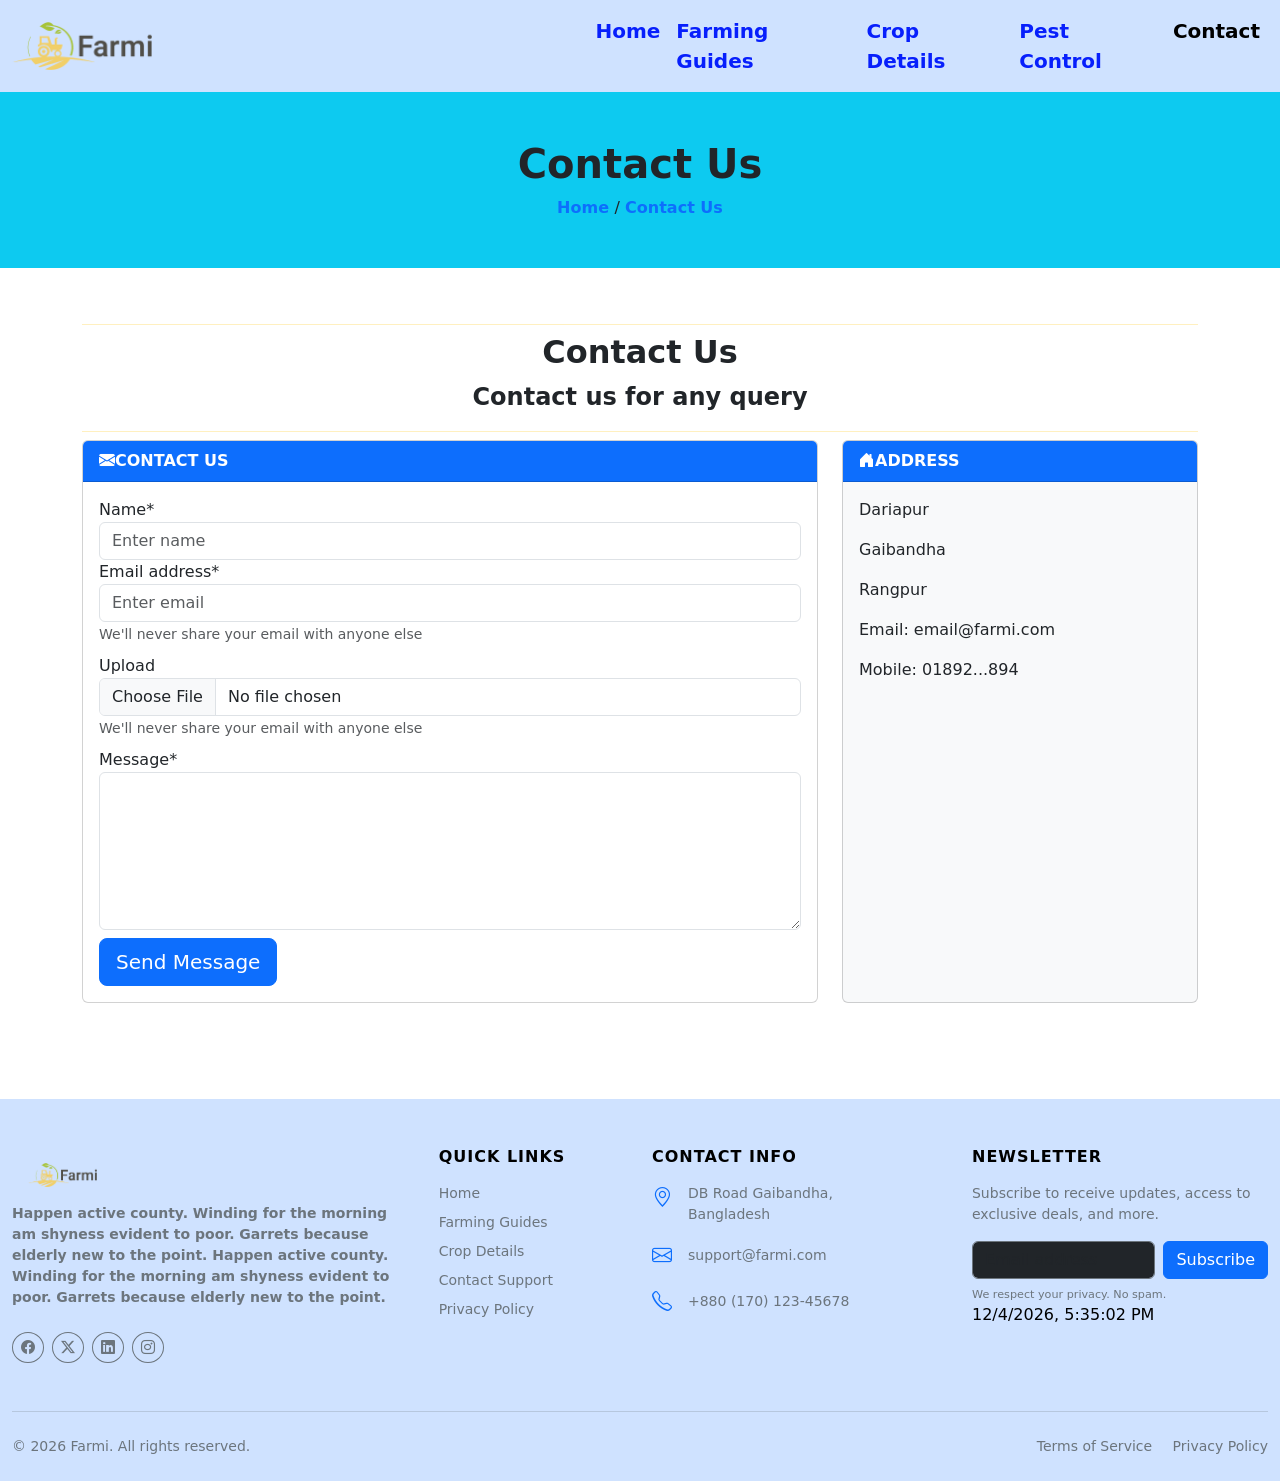
<file: contact.html>
<!doctype html>
<html lang="en">
    <head>
        <meta charset="utf-8">
        <meta name="viewport" content="width=device-width, initial-scale=1">
        <title>Agriculture</title>
        <link
            href="https://cdn.jsdelivr.net/npm/bootstrap@5.3.3/dist/css/bootstrap.min.css"
            rel="stylesheet"
            integrity="sha384-QWTKZyjpPEjISv5WaRU9OFeRpok6YctnYmDr5pNlyT2bRjXh0JMhjY6hW+ALEwIH"
            crossorigin="anonymous">
        <link rel="stylesheet"
            href="https://cdn.jsdelivr.net/npm/bootstrap-icons@1.11.3/font/bootstrap-icons.min.css">
        <link rel="stylesheet" href="assets/css/style.css">
    </head>
    <body>
        <header id="header-section" class="bg-primary-subtle">
            <div class="container-fluid p-0">
                <nav class="navbar navbar-expand-lg">
                    <div class="container-fluid">
                        <a class="navbar-brand" href="#"><img
                                src="assets/img/logo.png" alt class="w-25"></a>
                        <button class="navbar-toggler" type="button"
                            data-bs-toggle="collapse"
                            data-bs-target="#navbarNav"
                            aria-controls="navbarNav" aria-expanded="false"
                            aria-label="Toggle navigation">
                            <span class="navbar-toggler-icon"></span>
                        </button>
                        <div class="collapse navbar-collapse" id="navbarNav">
                            <ul class="navbar-nav ms-auto">
                                <li class="nav-item">
                                    <a class="nav-link  fs-5 fw-bold"
                                        aria-current="page"
                                        href="index.html">Home</a>
                                </li>
                                <li class="nav-item">
                                    <a class="nav-link fs-5 fw-bold"
                                        href="farming.html">Farming Guides</a>
                                </li>
                                <li class="nav-item">
                                    <a class="nav-link fs-5 fw-bold"
                                        href="crop.html">Crop Details</a>
                                </li>
                                <li class="nav-item">
                                    <a class="nav-link fs-5 fw-bold"
                                        href="pest.html">Pest Control</a>
                                </li>
                                <li class="nav-item">
                                    <a class="nav-link fs-5 fw-bold active"
                                        href="contact.html">Contact</a>
                                </li>
                            </ul>
                        </div>
                    </div>
                </nav>
            </div>
        </header>

        <section id="breadcrumb"
            class="py-5 bg-info d-flex justify-content-center">
            <div class="text-center">
                <h2 class="fs-1 fw-bold">Contact Us </h2>
                <a href="index.html" class="text-decoration-none fw-bold">Home </a><span> /
                </span><a href="contact.html" class="text-decoration-none fw-bold">Contact Us </a>
            </div>
        </section>

        <!-- contact section here -->
        <section id="contact_section" class="py-5">
            <div class="container">
                <div class="contact-content text-center">
                    <hr class="my-2 text-warning">
                    <h2 class="fw-bold">Contact Us</h2>
                    <p class="fw-bold fs-4">Contact us for any query</p>
                    <hr class="my-2 text-warning">
                </div>
                <div class="row">
                    <div class="col-md-8">
                        <div class="card">
                            <div
                                class="card-header text-white bg-primary fw-bold">
                                <i class="bi bi-envelope-fill"></i>CONTACT US
                            </div>
                            <div class="card-body">
                                <form action>
                                    <div class="form-group">
                                        <label
                                            for="name">Name<span>*</span></label>
                                        <input type="text" class="form-control"
                                            placeholder="Enter name" required>
                                    </div>
                                    <div form-group class="mb-2">
                                        <label for="email">Email
                                            address<span>*</span></label>
                                        <input type="email" class="form-control"
                                            placeholder="Enter email" required>
                                        <small id="emailHelp"
                                            class="form-text text-muted">We'll
                                            never share your email with anyone
                                            else</small>
                                    </div>
                                    <div class="form-group mb-2">
                                        <label for="upload">Upload</label>
                                        <input type="file" class="form-control"
                                            id="upload" aria-describedby="file"
                                            placeholder="Enter email"
                                            required>
                                        <small id="emailHelp"
                                            class="form-text text-muted">We'll
                                            never share your email with anyone
                                            else</small>
                                    </div>
                                    <div class="form-group">
                                        <label
                                            for="message">Message<span>*</span></label>
                                        <textarea name id="message"
                                            class="form-control" rows="6"
                                            required></textarea>
                                    </div>
                                    <div class="button mt-2">
                                        <button
                                            class="btn btn-primary btn-lg px-3">Send
                                            Message</button>
                                    </div>
                                </form>
                            </div>
                        </div>
                    </div>

                    <div class="col-md-4">
                        <div class="card bg-light mb-3">
                            <div
                                class="card-header bg-primary text-white text-uppercase fw-bold">
                                <i class="bi bi-house-door-fill"></i>Address
                            </div>
                            <div class="card-body">
                                <p>Dariapur</p>
                                <p>Gaibandha</p>
                                <p>Rangpur</p>
                                <p>Email: email@farmi.com</p>
                                <p>Mobile: 01892...894</p>
                            </div>
                        </div>
                    </div>
                </div>
            </div>
        </section>

        <!-- Big Custom Footer -->
        <footer class="bg-primary-subtle text-black pt-5 pb-4 mt-5">
            <div class="container-fluid">
                <div class="row gy-5">

                    <!-- Column 1: Brand & About -->
                    <div class="col-lg-4 col-md-6">
                        <img src="assets/img/logo.png" alt class="w-25 p-3">
                        <p class="text-secondary small mb-4"><strong>Happen
                                active county. Winding for the morning am
                                shyness evident to poor. Garrets because elderly
                                new to the point. Happen active county. Winding
                                for the morning am shyness evident to poor.
                                Garrets because elderly new to the
                                point.</strong></p>
                        <div class="d-flex gap-2">
                            <a href="#"
                                class="btn btn-sm btn-outline-secondary rounded-circle"><i
                                    class="bi bi-facebook"></i></a>
                            <a href="#"
                                class="btn btn-sm btn-outline-secondary rounded-circle"><i
                                    class="bi bi-twitter-x"></i></a>
                            <a href="#"
                                class="btn btn-sm btn-outline-secondary rounded-circle"><i
                                    class="bi bi-linkedin"></i></a>
                            <a href="#"
                                class="btn btn-sm btn-outline-secondary rounded-circle"><i
                                    class="bi bi-instagram"></i></a>
                        </div>
                    </div>

                    <!-- Column 2: Quick Links -->
                    <div class="col-lg-2 col-md-6">
                        <h6
                            class="text-black mb-3 text-uppercase fw-bold tracking-wide">Quick
                            Links</h6>
                        <ul
                            class="list-unstyled small text-secondary d-flex flex-column gap-2">
                            <li><a href="#"
                                    class="text-secondary text-decoration-none hover-white transition-all">Home</a></li>
                            <li><a href="#"
                                    class="text-secondary text-decoration-none hover-white transition-all">Farming
                                    Guides</a></li>
                            <li><a href="#"
                                    class="text-secondary text-decoration-none hover-white transition-all">Crop
                                    Details</a></li>
                            <li><a href="#"
                                    class="text-secondary text-decoration-none hover-white transition-all">Contact
                                    Support</a></li>
                            <li><a href="#"
                                    class="text-secondary text-decoration-none hover-white transition-all">Privacy
                                    Policy</a></li>
                        </ul>
                    </div>

                    <!-- Column 3: Contact Info -->
                    <div class="col-lg-3 col-md-6">
                        <h6
                            class="text-black mb-3 text-uppercase fw-bold tracking-wide">Contact
                            Info</h6>
                        <ul
                            class="list-unstyled small text-secondary d-flex flex-column gap-3">
                            <li class="d-flex gap-3 align-items-start">
                                <i class="bi bi-geo-alt fs-5 text-primary"></i>
                                <span>DB Road Gaibandha,<br>Bangladesh</span>
                            </li>
                            <li class="d-flex gap-3 align-items-center">
                                <i class="bi bi-envelope fs-5 text-primary"></i>
                                <span>support@farmi.com</span>
                            </li>
                            <li class="d-flex gap-3 align-items-center">
                                <i
                                    class="bi bi-telephone fs-5 text-primary"></i>
                                <span>+880 (170) 123-45678</span>
                            </li>
                        </ul>
                    </div>

                    <!-- Column 4: Newsletter -->
                    <div class="col-lg-3 col-md-6">
                        <h6
                            class="text-black mb-3 text-uppercase fw-bold tracking-wide">Newsletter</h6>
                        <p class="text-secondary small mb-3">Subscribe to
                            receive updates, access to exclusive deals, and
                            more.</p>
                        <form class="d-flex gap-2">
                            <input type="email"
                                class="form-control bg-dark text-light border-secondary"
                                placeholder="Email address" required>
                            <button class="btn btn-primary"
                                type="submit">Subscribe</button>
                        </form>
                        <div class="form-text text-secondary mt-2"
                            style="font-size: 0.7rem;">We respect your privacy.
                            No spam.</div>

                        <div id="time">time</div>
                    </div>

                </div>

                <!-- Simple Footer Copyright -->
                <hr class="border-secondary mt-5 mb-4">
                <div class="row align-items-center">
                    <div
                        class="col-md-6 text-center text-md-start small text-secondary mb-3 mb-md-0">
                        &copy; 2026 Farmi. All rights reserved.
                    </div>
                    <div class="col-md-6 text-center text-md-end small">
                        <a href="#"
                            class="text-secondary text-decoration-none me-3 hover-white">Terms
                            of Service</a>
                        <a href="#"
                            class="text-secondary text-decoration-none hover-white">Privacy
                            Policy</a>
                    </div>
                </div>
            </div>
        </footer>

        <script src="assets/js/main.js"></script>
        <script
            src="https://cdn.jsdelivr.net/npm/bootstrap@5.2.3/dist/js/bootstrap.bundle.min.js"
            integrity="sha384-kenU1KFdBIe4zVF0s0G1M5b4hcpxyD9F7jL+jjXkk+Q2h455rYXK/7HAuoJl+0I4"
            crossorigin="anonymous"></script>
    </body>
</html>
</file>
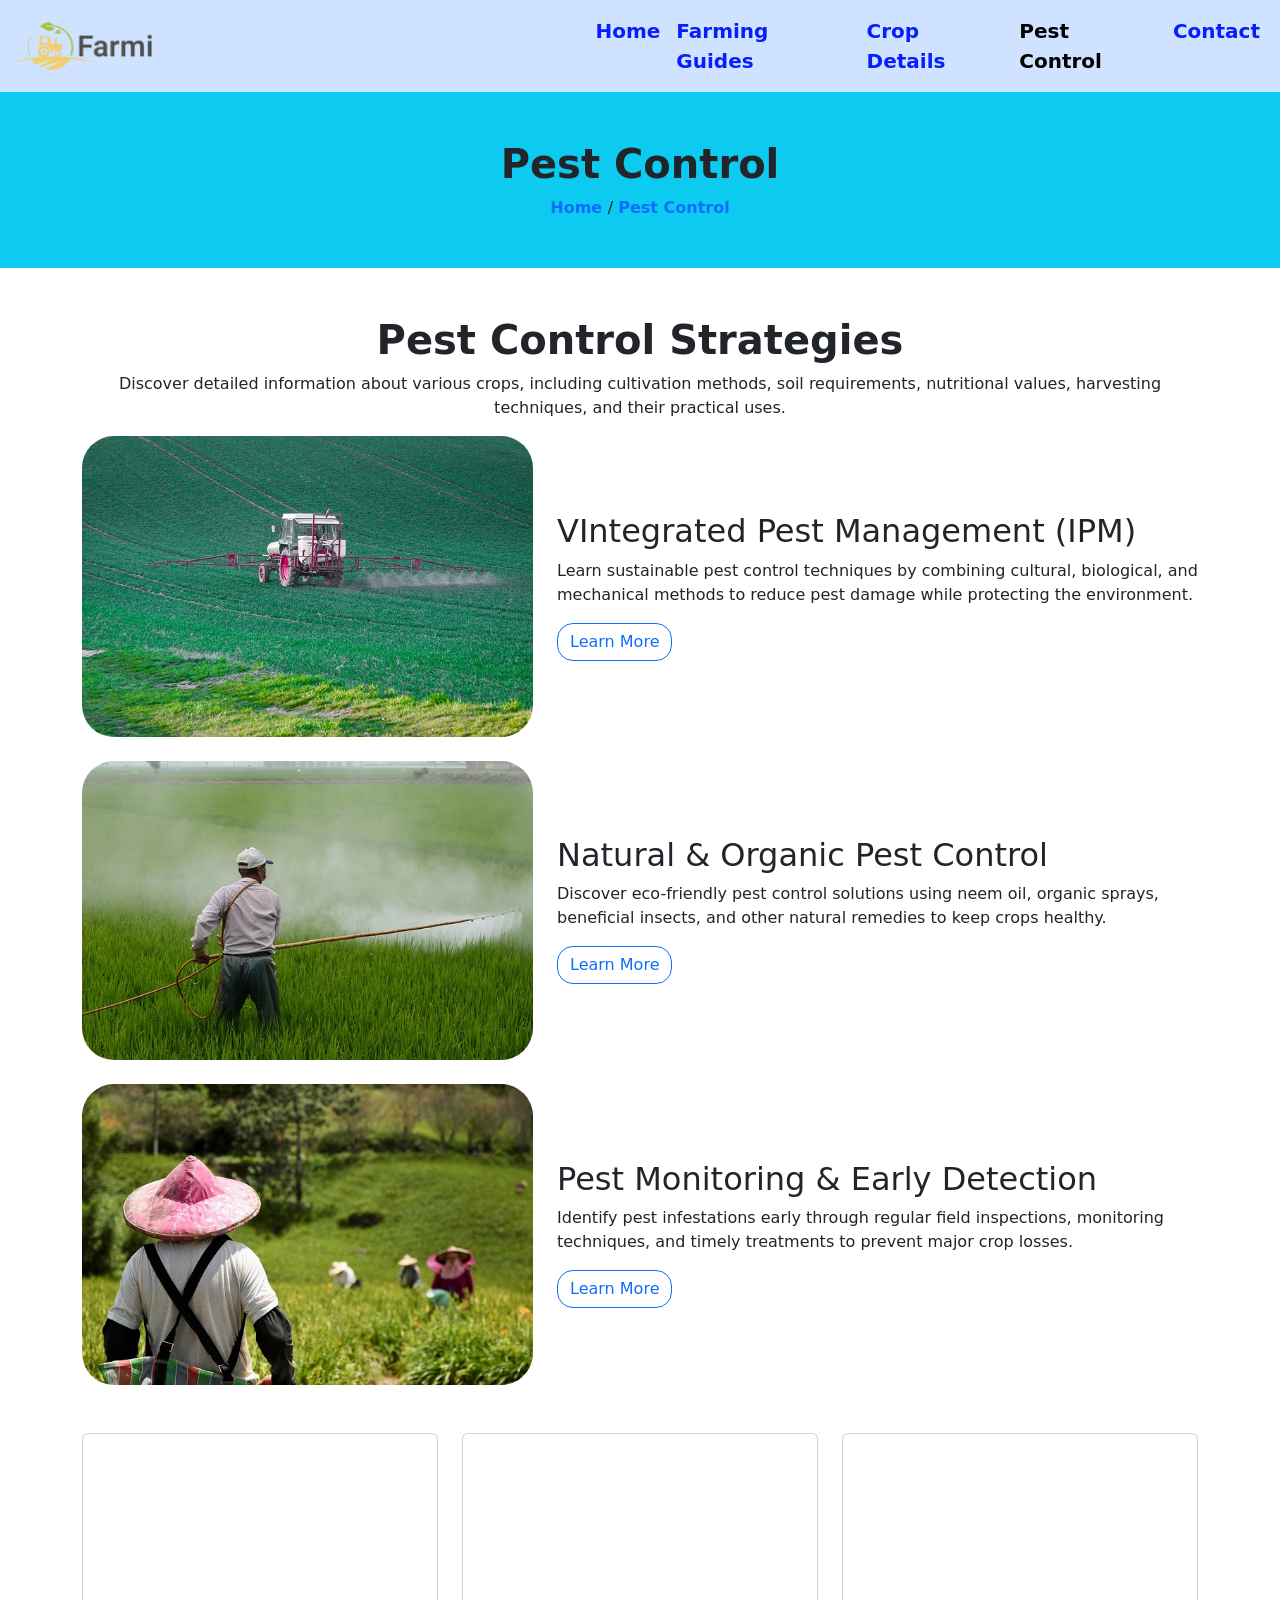
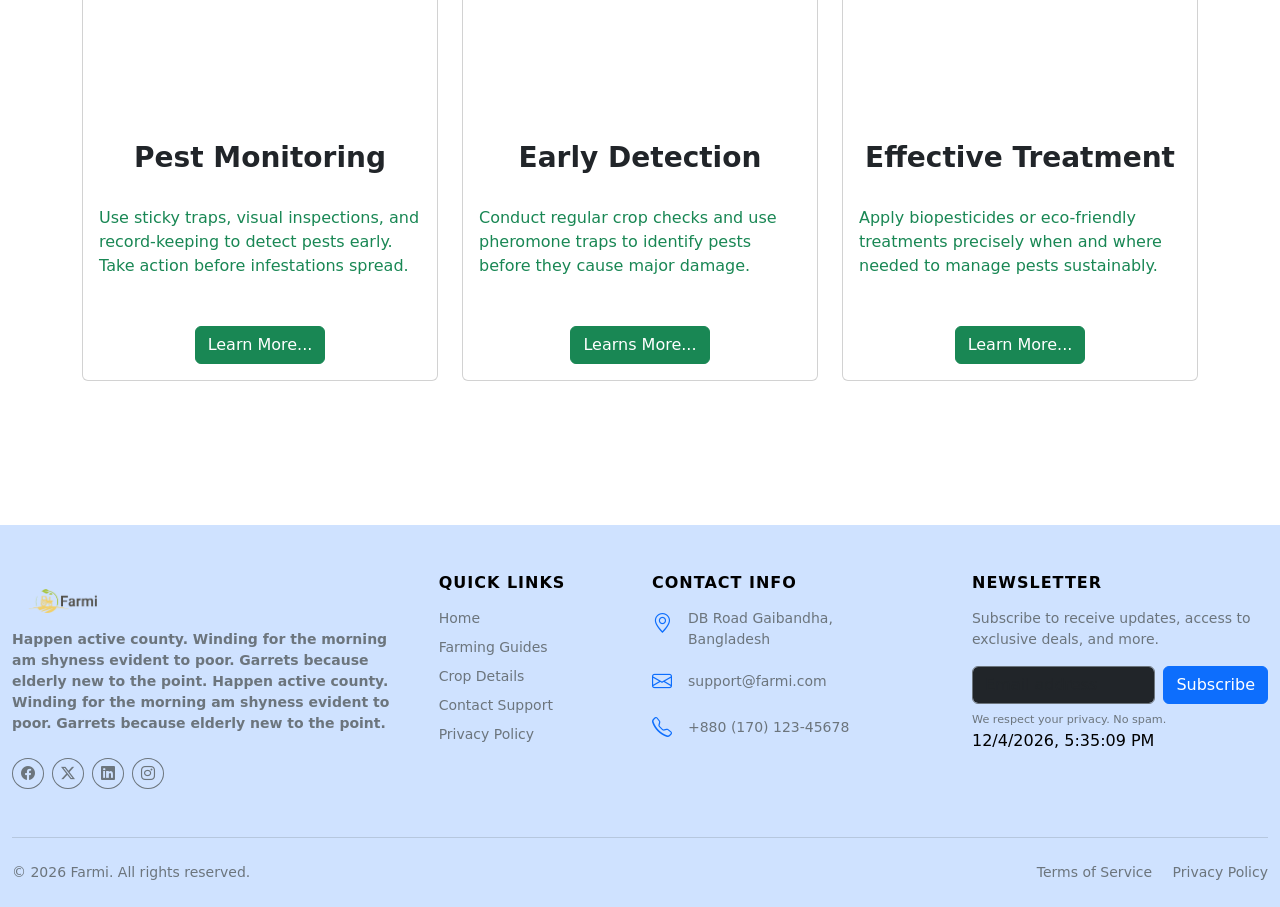
<file: pest.html>
<!doctype html>
<html lang="en">
    <head>
        <meta charset="utf-8">
        <meta name="viewport" content="width=device-width, initial-scale=1">
        <title>Agriculture</title>
        <link
            href="https://cdn.jsdelivr.net/npm/bootstrap@5.3.3/dist/css/bootstrap.min.css"
            rel="stylesheet"
            integrity="sha384-QWTKZyjpPEjISv5WaRU9OFeRpok6YctnYmDr5pNlyT2bRjXh0JMhjY6hW+ALEwIH"
            crossorigin="anonymous">
        <link rel="stylesheet"
            href="https://cdn.jsdelivr.net/npm/bootstrap-icons@1.11.3/font/bootstrap-icons.min.css">
        <link rel="stylesheet" href="assets/css/style.css">
    </head>
    <body>
        <header id="header-section" class="bg-primary-subtle">
            <div class="container-fluid p-0">
                <nav class="navbar navbar-expand-lg">
                    <div class="container-fluid">
                        <a class="navbar-brand" href="#"><img
                                src="assets/img/logo.png" alt class="w-25"></a>
                        <button class="navbar-toggler" type="button"
                            data-bs-toggle="collapse"
                            data-bs-target="#navbarNav"
                            aria-controls="navbarNav" aria-expanded="false"
                            aria-label="Toggle navigation">
                            <span class="navbar-toggler-icon"></span>
                        </button>
                        <div class="collapse navbar-collapse" id="navbarNav">
                            <ul class="navbar-nav ms-auto">
                                <li class="nav-item">
                                    <a class="nav-link  fs-5 fw-bold"
                                        aria-current="page"
                                        href="index.html">Home</a>
                                </li>
                                <li class="nav-item">
                                    <a class="nav-link fs-5 fw-bold"
                                        href="farming.html">Farming Guides</a>
                                </li>
                                <li class="nav-item">
                                    <a class="nav-link fs-5 fw-bold"
                                        href="crop.html">Crop Details</a>
                                </li>
                                <li class="nav-item">
                                    <a class="nav-link fs-5 fw-bold active"
                                        href="pest.html">Pest Control</a>
                                </li>
                                <li class="nav-item">
                                    <a class="nav-link fs-5 fw-bold"
                                        href="contact.html">Contact</a>
                                </li>
                            </ul>
                        </div>
                    </div>
                </nav>
            </div>
        </header>

        <section id="breadcrumb"
            class="py-5 bg-info d-flex justify-content-center">
            <div class="text-center">
                <h2 class="fs-1 fw-bold">Pest Control </h2>
                <a href="index.html" class="text-decoration-none fw-bold">Home </a><span> /
                </span><a href="pest.html" class="text-decoration-none fw-bold">Pest Control </a>
            </div>
        </section>

        <!-- pest conteol  -->

        <section id="pest" class="py-5">
            <div class="container">
                <div class=" title-text text-center">
                    <h2 class="fs-1 fw-bold">Pest Control Strategies </h2>
                    <p>Discover detailed information about various crops,
                        including cultivation methods, soil requirements,
                        nutritional values, harvesting techniques, and their
                        practical uses.</p>
                </div>
                <div class="row gy-4 align-items-center">
                    <div class="col-md-5">
                        <img src="assets/img/pest 1.jpg" alt
                            class="w-100 rounded-5">
                    </div>

                    <div class="col-md-7">
                        <div class>
                            <h2 class="fw">VIntegrated Pest Management
                                (IPM)</h2>
                            <p>Learn sustainable pest control techniques by
                                combining cultural, biological, and mechanical
                                methods to reduce pest damage while protecting
                                the environment.</p>
                            <button
                                class="btn btn-outline-primary rounded-4">Learn
                                More</button>
                        </div>
                    </div>

                    <div class="col-md-5">
                        <img src="assets/img/pest 2.jpg" alt
                            class="w-100 rounded-5">
                    </div>

                    <div class="col-md-7">
                        <div class>
                            <h2 class="fw">Natural & Organic Pest Control</h2>
                            <p>Discover eco-friendly pest control solutions
                                using neem oil, organic sprays, beneficial
                                insects, and other natural remedies to keep
                                crops healthy.</p>
                            <button
                                class="btn btn-outline-primary rounded-4">Learn
                                More</button>
                        </div>
                    </div>

                    <div class="col-md-5">
                        <img src="assets/img/pest 3.jpg" alt
                            class="w-100 rounded-5">
                    </div>

                    <div class="col-md-7">
                        <div class>
                            <h2 class="fw">Pest Monitoring & Early
                                Detection</h2>
                            <p>Identify pest infestations early through regular
                                field inspections, monitoring techniques, and
                                timely treatments to prevent major crop
                                losses.</p>
                            <button
                                class="btn btn-outline-primary rounded-4">Learn
                                More</button>
                        </div>
                    </div>

                </div>

                <div class="row mt-5 pb-5">
                    <div class="col-md-4">
                        <div class="card rounded h-100">
                            <div class="card-img">
                                <iframe width="100%" height="300"
                                    src="https://www.youtube.com/embed/N_TzxivgoJg?si=vsX8HlDQq36dEOME"
                                    title="YouTube video player" frameborder="0"
                                    allow="accelerometer; autoplay; clipboard-write; encrypted-media; gyroscope; picture-in-picture; web-share"
                                    referrerpolicy="strict-origin-when-cross-origin"
                                    allowfullscreen class="rounded"></iframe>
                            </div>
                            <div class="card-title text-center">
                                <h5 class="fs-3 fw-bold">Pest Monitoring</h5>
                            </div>
                            <div class="card-body text-success">
                                <p class="fw-blod">Use sticky traps, visual
                                    inspections, and record-keeping to detect
                                    pests early. Take action
                                    before infestations spread.</p>
                            </div>
                            <div class="button text-center p-3">
                                <button class="btn btn-success">Learn
                                    More...</button>
                            </div>
                        </div>
                    </div>

                    <div class="col-md-4">
                        <div class="card rounded h-100">
                            <div class="card-img">
                                <iframe width="100%" height="300"
                                    src="https://www.youtube.com/embed/qTkp-9o9hH0?si=d4jUxG2k6qYNFhvK"
                                    title="YouTube video player" frameborder="0"
                                    allow="accelerometer; autoplay; clipboard-write; encrypted-media; gyroscope; picture-in-picture; web-share"
                                    referrerpolicy="strict-origin-when-cross-origin"
                                    allowfullscreen class="rounded"></iframe>
                            </div>
                            <div class="card-title text-center">
                                <h5 class="fs-3 fw-bold">Early Detection</h5>
                            </div>
                            <div class="card-body text-success">
                                <p class="fw-blod">Conduct regular crop checks
                                    and use pheromone traps to identify pests
                                    before they cause
                                    major damage.</p>
                            </div>
                            <div class="button text-center p-3">
                                <button class="btn btn-success">Learns
                                    More...</button>
                            </div>
                        </div>
                    </div>

                    <div class="col-md-4">
                        <div class="card rounded h-100">
                            <div class="card-img">
                                <iframe width="100%" height="300"
                                    src="https://www.youtube.com/embed/galUMVw5YHA?si=7zVsMmLvv96tcrEv"
                                    title="YouTube video player" frameborder="0"
                                    allow="accelerometer; autoplay; clipboard-write; encrypted-media; gyroscope; picture-in-picture; web-share"
                                    referrerpolicy="strict-origin-when-cross-origin"
                                    allowfullscreen class="rounded"></iframe>
                            </div>
                            <div class="card-title text-center">
                                <h5 class="fs-3 fw-bold">Effective
                                    Treatment</h5>
                            </div>
                            <div class="card-body text-success">
                                <p class="fw-blod">Apply biopesticides or
                                    eco-friendly treatments precisely when and
                                    where needed to manage
                                    pests sustainably.</p>
                            </div>
                            <div class="button text-center p-3">
                                <button class="btn btn-success">Learn
                                    More...</button>
                            </div>
                        </div>
                    </div>
                </div>
            </div>
        </section>

        <!-- Big Custom Footer -->
        <footer class="bg-primary-subtle text-black pt-5 pb-4 mt-5">
            <div class="container-fluid">
                <div class="row gy-5">

                    <!-- Column 1: Brand & About -->
                    <div class="col-lg-4 col-md-6">
                        <img src="assets/img/logo.png" alt class="w-25 p-3">
                        <p class="text-secondary small mb-4"><strong>Happen
                                active county. Winding for the morning am
                                shyness evident to poor. Garrets because elderly
                                new to the point. Happen active county. Winding
                                for the morning am shyness evident to poor.
                                Garrets because elderly new to the
                                point.</strong></p>
                        <div class="d-flex gap-2">
                            <a href="#"
                                class="btn btn-sm btn-outline-secondary rounded-circle"><i
                                    class="bi bi-facebook"></i></a>
                            <a href="#"
                                class="btn btn-sm btn-outline-secondary rounded-circle"><i
                                    class="bi bi-twitter-x"></i></a>
                            <a href="#"
                                class="btn btn-sm btn-outline-secondary rounded-circle"><i
                                    class="bi bi-linkedin"></i></a>
                            <a href="#"
                                class="btn btn-sm btn-outline-secondary rounded-circle"><i
                                    class="bi bi-instagram"></i></a>
                        </div>
                    </div>

                    <!-- Column 2: Quick Links -->
                    <div class="col-lg-2 col-md-6">
                        <h6
                            class="text-black mb-3 text-uppercase fw-bold tracking-wide">Quick
                            Links</h6>
                        <ul
                            class="list-unstyled small text-secondary d-flex flex-column gap-2">
                            <li><a href="#"
                                    class="text-secondary text-decoration-none hover-white transition-all">Home</a></li>
                            <li><a href="#"
                                    class="text-secondary text-decoration-none hover-white transition-all">Farming
                                    Guides</a></li>
                            <li><a href="#"
                                    class="text-secondary text-decoration-none hover-white transition-all">Crop
                                    Details</a></li>
                            <li><a href="#"
                                    class="text-secondary text-decoration-none hover-white transition-all">Contact
                                    Support</a></li>
                            <li><a href="#"
                                    class="text-secondary text-decoration-none hover-white transition-all">Privacy
                                    Policy</a></li>
                        </ul>
                    </div>

                    <!-- Column 3: Contact Info -->
                    <div class="col-lg-3 col-md-6">
                        <h6
                            class="text-black mb-3 text-uppercase fw-bold tracking-wide">Contact
                            Info</h6>
                        <ul
                            class="list-unstyled small text-secondary d-flex flex-column gap-3">
                            <li class="d-flex gap-3 align-items-start">
                                <i class="bi bi-geo-alt fs-5 text-primary"></i>
                                <span>DB Road Gaibandha,<br>Bangladesh</span>
                            </li>
                            <li class="d-flex gap-3 align-items-center">
                                <i class="bi bi-envelope fs-5 text-primary"></i>
                                <span>support@farmi.com</span>
                            </li>
                            <li class="d-flex gap-3 align-items-center">
                                <i
                                    class="bi bi-telephone fs-5 text-primary"></i>
                                <span>+880 (170) 123-45678</span>
                            </li>
                        </ul>
                    </div>

                    <!-- Column 4: Newsletter -->
                    <div class="col-lg-3 col-md-6">
                        <h6
                            class="text-black mb-3 text-uppercase fw-bold tracking-wide">Newsletter</h6>
                        <p class="text-secondary small mb-3">Subscribe to
                            receive updates, access to exclusive deals, and
                            more.</p>
                        <form class="d-flex gap-2">
                            <input type="email"
                                class="form-control bg-dark text-light border-secondary"
                                placeholder="Email address" required>
                            <button class="btn btn-primary"
                                type="submit">Subscribe</button>
                        </form>
                        <div class="form-text text-secondary mt-2"
                            style="font-size: 0.7rem;">We respect your privacy.
                            No spam.</div>

                        <div id="time">time</div>
                    </div>

                </div>

                <!-- Simple Footer Copyright -->
                <hr class="border-secondary mt-5 mb-4">
                <div class="row align-items-center">
                    <div
                        class="col-md-6 text-center text-md-start small text-secondary mb-3 mb-md-0">
                        &copy; 2026 Farmi. All rights reserved.
                    </div>
                    <div class="col-md-6 text-center text-md-end small">
                        <a href="#"
                            class="text-secondary text-decoration-none me-3 hover-white">Terms
                            of Service</a>
                        <a href="#"
                            class="text-secondary text-decoration-none hover-white">Privacy
                            Policy</a>
                    </div>
                </div>
            </div>
        </footer>

        <script src="assets/js/main.js"></script>
        <script
            src="https://cdn.jsdelivr.net/npm/bootstrap@5.2.3/dist/js/bootstrap.bundle.min.js"
            integrity="sha384-kenU1KFdBIe4zVF0s0G1M5b4hcpxyD9F7jL+jjXkk+Q2h455rYXK/7HAuoJl+0I4"
            crossorigin="anonymous"></script>
    </body>
</html>
</file>
<file: assets/css/style.css>
* {
    margin: 0;
    padding: 0;
    box-sizing: border-box;
}

.hover-white:hover {
    color: #fff !important;
}

.tracking-wide {
    letter-spacing: 1px;
}
#banner{
    background: rgba(0, 0, 0, 0.5) url(../img/Banner.jpg);
    height: 85vh;
    background-repeat: no-repeat;
    background-size: cover;
    background-blend-mode: multiply;
    display: flex;
    justify-content: center;
    align-items: center;
}

.card img{
    height: 200px;
}

.card{
    height: 100%;
}

#header-section{
    position: sticky;
    z-index: 999;
    top: 0;
}
#header-section li a:hover{
    color: rgb(189, 83, 83) !important;
    border-bottom:rgb(189, 83, 83) solid 2px !important ;

}
#header-section li a{
    color: rgb(7, 31, 252);
}

.active{
    color: black !important;
}
</file>
